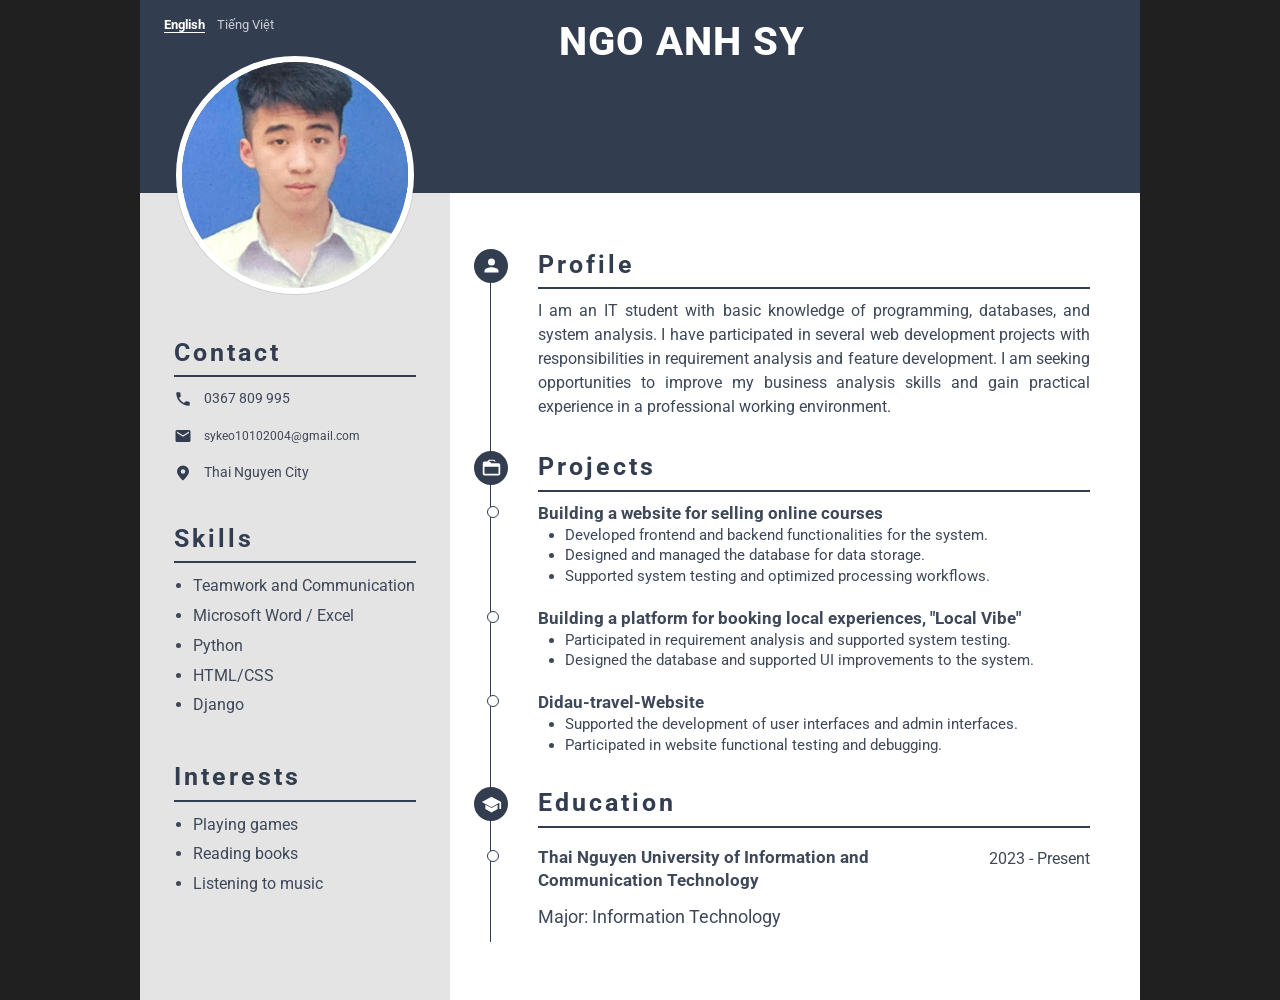
<file: index.html>
<!DOCTYPE html>
<html lang="en">
<head>
  <meta charset="UTF-8">
  <meta name="viewport" content="width=device-width, initial-scale=1.0">
  <meta name="description" content="Resume of Ngo Anh Sy, Business Analyst Intern">
  <title>Ngo Anh Sy </title>
  <link rel="preconnect" href="https://fonts.googleapis.com">
  <link rel="preconnect" href="https://fonts.gstatic.com" crossorigin>
  <link href="https://fonts.googleapis.com/css2?family=Roboto:wght@400;500;700;800&display=swap" rel="stylesheet">
  <link rel="stylesheet" href="styles.css">
</head>
<body>
  <main class="resume">
    <header class="resume-header">
      <nav class="language-switch" aria-label="Language">
        <a href="index.html" lang="en" aria-current="page">English</a>
        <a href="vi.html" lang="vi">Tiếng Việt</a>
      </nav>
      <div class="header-copy">
        <h1>NGO ANH SY</h1>
      </div>
    </header>

    <aside class="sidebar">
      <img class="avatar" src="assets/profile.jpg" alt="Portrait of Ngo Anh Sy">

      <section class="side-section contact-section">
        <h2>Contact</h2>
        <ul class="contact-list">
          <li>
            <svg viewBox="0 0 24 24" aria-hidden="true"><path d="M6.62 10.79a15.05 15.05 0 0 0 6.59 6.59l2.2-2.2a1 1 0 0 1 1.02-.24c1.12.37 2.33.56 3.57.56.55 0 1 .45 1 1V20c0 .55-.45 1-1 1C10.61 21 3 13.39 3 4c0-.55.45-1 1-1h3.5c.55 0 1 .45 1 1 0 1.25.2 2.45.57 3.57.11.36.02.77-.25 1.03z"/></svg>
            <a href="tel:+84367809995">0367 809 995</a>
          </li>
          <li>
            <svg viewBox="0 0 24 24" aria-hidden="true"><path d="M20 4H4a2 2 0 0 0-2 2v12a2 2 0 0 0 2 2h16a2 2 0 0 0 2-2V6a2 2 0 0 0-2-2m0 4-8 5-8-5V6l8 5 8-5z"/></svg>
            <a href="mailto:sykeo10102004@gmail.com">sykeo10102004@gmail.com</a>
          </li>
          <li>
            <svg viewBox="0 0 24 24" aria-hidden="true"><path d="M12 2a8 8 0 0 0-8 8c0 5.25 8 12 8 12s8-6.75 8-12a8 8 0 0 0-8-8m0 11a3 3 0 1 1 0-6 3 3 0 0 1 0 6"/></svg>
            <span>Thai Nguyen City</span>
          </li>
        </ul>
      </section>

      <section class="side-section">
        <h2>Skills</h2>
        <ul class="bullet-list">
          <li>Teamwork and Communication</li>
          <li>Microsoft Word / Excel</li>
          <li>Python</li>
          <li>HTML/CSS</li>
          <li>Django</li>
        </ul>
      </section>

      <section class="side-section interests-section">
        <h2>Interests</h2>
        <ul class="bullet-list">
          <li>Playing games</li>
          <li>Reading books</li>
          <li>Listening to music</li>
        </ul>
      </section>
    </aside>

    <div class="main-content">
      <section class="resume-section profile-section">
        <span class="section-icon" aria-hidden="true">
          <svg viewBox="0 0 24 24"><path d="M12 12a4 4 0 1 0 0-8 4 4 0 0 0 0 8m0 2c-2.67 0-8 1.34-8 4v2h16v-2c0-2.66-5.33-4-8-4"/></svg>
        </span>
        <h2>Profile</h2>
        <p class="profile-copy">I am an IT student with basic knowledge of programming, databases, and system analysis. I have participated in several web development projects with responsibilities in requirement analysis and feature development. I am seeking opportunities to improve my business analysis skills and gain practical experience in a professional working environment.</p>
      </section>

      <section class="resume-section projects-section">
        <span class="section-icon" aria-hidden="true">
          <svg viewBox="0 0 24 24"><path d="M10 4 12 6h8a2 2 0 0 1 2 2v10a2 2 0 0 1-2 2H4a2 2 0 0 1-2-2V6a2 2 0 0 1 2-2zm10 6H4v8h16zM9 2h6l2 2h-2l-1-1h-4L9 4H7z"/></svg>
        </span>
        <h2>Projects</h2>
        <div class="project-list">
          <article class="timeline-item">
            <h3>Building a website for selling online courses</h3>
            <ul>
              <li>Developed frontend and backend functionalities for the system.</li>
              <li>Designed and managed the database for data storage.</li>
              <li>Supported system testing and optimized processing workflows.</li>
            </ul>
          </article>
          <article class="timeline-item">
            <h3>Building a platform for booking local experiences, "Local Vibe"</h3>
            <ul>
              <li>Participated in requirement analysis and supported system testing.</li>
              <li>Designed the database and supported UI improvements to the system.</li>
            </ul>
          </article>
          <article class="timeline-item">
            <h3>Didau-travel-Website</h3>
            <ul>
              <li>Supported the development of user interfaces and admin interfaces.</li>
              <li>Participated in website functional testing and debugging.</li>
            </ul>
          </article>
        </div>
      </section>

      <section class="resume-section education-section">
        <span class="section-icon" aria-hidden="true">
          <svg viewBox="0 0 24 24"><path d="m12 3-11 6 11 6 9-4.91V17h2V9zm-7 9.18V17l7 4 7-4v-4.82l-7 3.82z"/></svg>
        </span>
        <h2>Education</h2>
        <article class="education-item">
          <div class="education-heading">
            <h3>Thai Nguyen University of Information and Communication Technology</h3>
            <span>2023 - Present</span>
          </div>
          <p>Major: Information Technology</p>
        </article>
      </section>
    </div>
  </main>
</body>
</html>
</file>
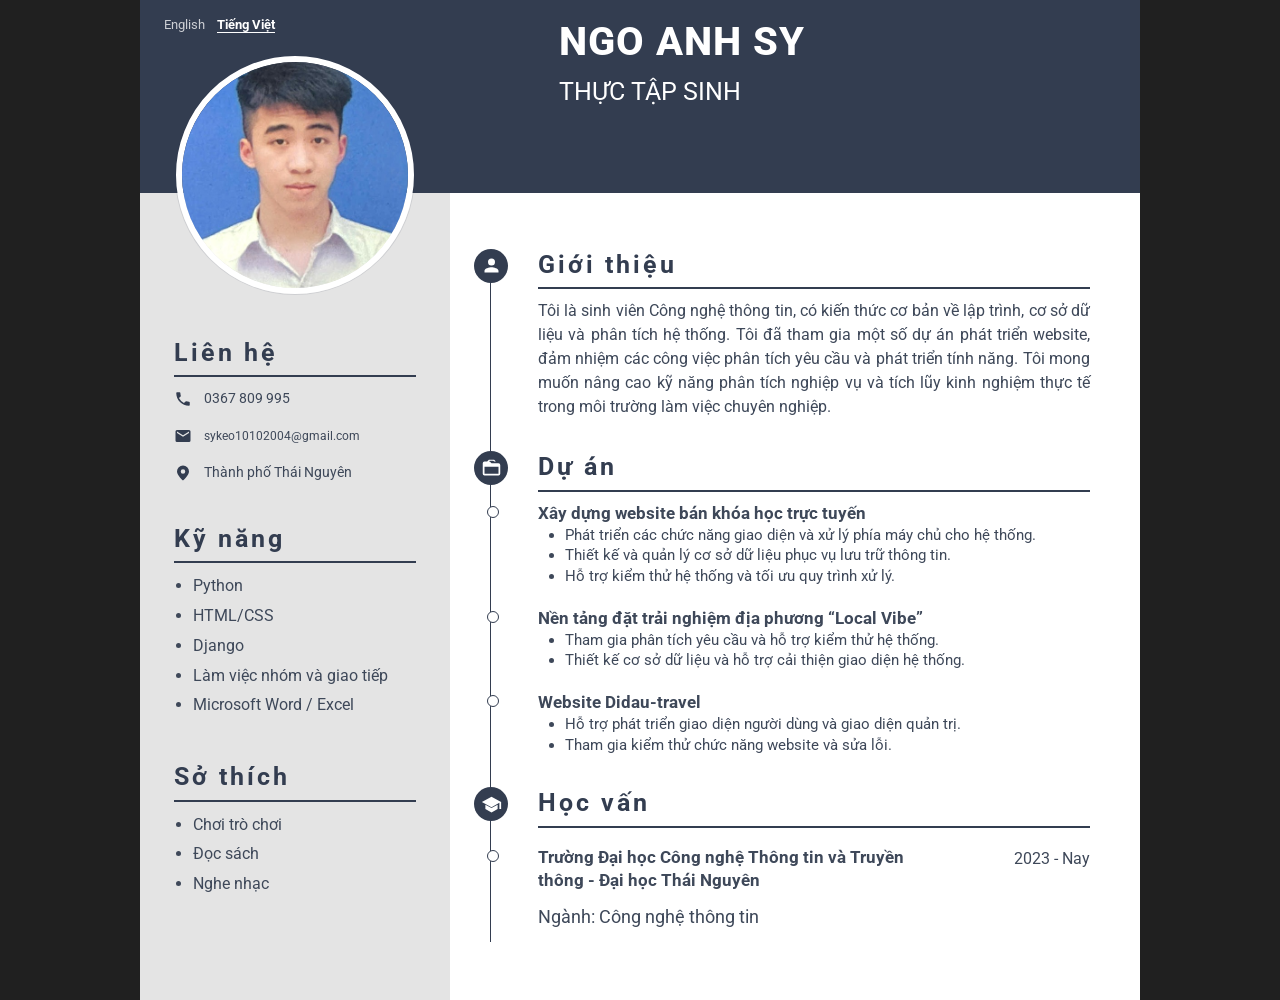
<file: vi.html>
<!DOCTYPE html>
<html lang="vi">
<head>
  <meta charset="UTF-8">
  <meta name="viewport" content="width=device-width, initial-scale=1.0">
  <meta name="description" content="CV tiếng Việt của Ngo Anh Sy, ứng viên Thực tập sinh Phân tích nghiệp vụ">
  <title>Ngo Anh Sy | Thực tập sinh Phân tích nghiệp vụ</title>
  <link rel="preconnect" href="https://fonts.googleapis.com">
  <link rel="preconnect" href="https://fonts.gstatic.com" crossorigin>
  <link href="https://fonts.googleapis.com/css2?family=Roboto:wght@400;500;700;800&display=swap" rel="stylesheet">
  <link rel="stylesheet" href="styles.css">
</head>
<body>
  <main class="resume">
    <header class="resume-header">
      <nav class="language-switch" aria-label="Ngôn ngữ">
        <a href="index.html" lang="en">English</a>
        <a href="vi.html" lang="vi" aria-current="page">Tiếng Việt</a>
      </nav>
      <div class="header-copy">
        <h1>NGO ANH SY</h1>
        <p>THỰC TẬP SINH</p>
      </div>
    </header>

    <aside class="sidebar">
      <img class="avatar" src="assets/profile.jpg" alt="Ảnh chân dung Ngo Anh Sy">

      <section class="side-section contact-section">
        <h2>Liên hệ</h2>
        <ul class="contact-list">
          <li>
            <svg viewBox="0 0 24 24" aria-hidden="true"><path d="M6.62 10.79a15.05 15.05 0 0 0 6.59 6.59l2.2-2.2a1 1 0 0 1 1.02-.24c1.12.37 2.33.56 3.57.56.55 0 1 .45 1 1V20c0 .55-.45 1-1 1C10.61 21 3 13.39 3 4c0-.55.45-1 1-1h3.5c.55 0 1 .45 1 1 0 1.25.2 2.45.57 3.57.11.36.02.77-.25 1.03z"/></svg>
            <a href="tel:+84367809995">0367 809 995</a>
          </li>
          <li>
            <svg viewBox="0 0 24 24" aria-hidden="true"><path d="M20 4H4a2 2 0 0 0-2 2v12a2 2 0 0 0 2 2h16a2 2 0 0 0 2-2V6a2 2 0 0 0-2-2m0 4-8 5-8-5V6l8 5 8-5z"/></svg>
            <a href="mailto:sykeo10102004@gmail.com">sykeo10102004@gmail.com</a>
          </li>
          <li>
            <svg viewBox="0 0 24 24" aria-hidden="true"><path d="M12 2a8 8 0 0 0-8 8c0 5.25 8 12 8 12s8-6.75 8-12a8 8 0 0 0-8-8m0 11a3 3 0 1 1 0-6 3 3 0 0 1 0 6"/></svg>
            <span>Thành phố Thái Nguyên</span>
          </li>
        </ul>
      </section>

      <section class="side-section">
        <h2>Kỹ năng</h2>
        <ul class="bullet-list">
          <li>Python</li>
          <li>HTML/CSS</li>
          <li>Django</li>
          <li>Làm việc nhóm và giao tiếp</li>
          <li>Microsoft Word / Excel</li>
        </ul>
      </section>

      <section class="side-section interests-section">
        <h2>Sở thích</h2>
        <ul class="bullet-list">
          <li>Chơi trò chơi</li>
          <li>Đọc sách</li>
          <li>Nghe nhạc</li>
        </ul>
      </section>
    </aside>

    <div class="main-content">
      <section class="resume-section profile-section">
        <span class="section-icon" aria-hidden="true">
          <svg viewBox="0 0 24 24"><path d="M12 12a4 4 0 1 0 0-8 4 4 0 0 0 0 8m0 2c-2.67 0-8 1.34-8 4v2h16v-2c0-2.66-5.33-4-8-4"/></svg>
        </span>
        <h2>Giới thiệu</h2>
        <p class="profile-copy">Tôi là sinh viên Công nghệ thông tin, có kiến thức cơ bản về lập trình, cơ sở dữ liệu và phân tích hệ thống. Tôi đã tham gia một số dự án phát triển website, đảm nhiệm các công việc phân tích yêu cầu và phát triển tính năng. Tôi mong muốn nâng cao kỹ năng phân tích nghiệp vụ và tích lũy kinh nghiệm thực tế trong môi trường làm việc chuyên nghiệp.</p>
      </section>

      <section class="resume-section projects-section">
        <span class="section-icon" aria-hidden="true">
          <svg viewBox="0 0 24 24"><path d="M10 4 12 6h8a2 2 0 0 1 2 2v10a2 2 0 0 1-2 2H4a2 2 0 0 1-2-2V6a2 2 0 0 1 2-2zm10 6H4v8h16zM9 2h6l2 2h-2l-1-1h-4L9 4H7z"/></svg>
        </span>
        <h2>Dự án</h2>
        <div class="project-list">
          <article class="timeline-item">
            <h3>Xây dựng website bán khóa học trực tuyến</h3>
            <ul>
              <li>Phát triển các chức năng giao diện và xử lý phía máy chủ cho hệ thống.</li>
              <li>Thiết kế và quản lý cơ sở dữ liệu phục vụ lưu trữ thông tin.</li>
              <li>Hỗ trợ kiểm thử hệ thống và tối ưu quy trình xử lý.</li>
            </ul>
          </article>
          <article class="timeline-item">
            <h3>Nền tảng đặt trải nghiệm địa phương “Local Vibe”</h3>
            <ul>
              <li>Tham gia phân tích yêu cầu và hỗ trợ kiểm thử hệ thống.</li>
              <li>Thiết kế cơ sở dữ liệu và hỗ trợ cải thiện giao diện hệ thống.</li>
            </ul>
          </article>
          <article class="timeline-item">
            <h3>Website Didau-travel</h3>
            <ul>
              <li>Hỗ trợ phát triển giao diện người dùng và giao diện quản trị.</li>
              <li>Tham gia kiểm thử chức năng website và sửa lỗi.</li>
            </ul>
          </article>
        </div>
      </section>

      <section class="resume-section education-section">
        <span class="section-icon" aria-hidden="true">
          <svg viewBox="0 0 24 24"><path d="m12 3-11 6 11 6 9-4.91V17h2V9zm-7 9.18V17l7 4 7-4v-4.82l-7 3.82z"/></svg>
        </span>
        <h2>Học vấn</h2>
        <article class="education-item">
          <div class="education-heading">
            <h3>Trường Đại học Công nghệ Thông tin và Truyền thông - Đại học Thái Nguyên</h3>
            <span>2023 - Nay</span>
          </div>
          <p>Ngành: Công nghệ thông tin</p>
        </article>
      </section>
    </div>
  </main>
</body>
</html>
</file>
<file: styles.css>
:root {
  --navy: #333d50;
  --ink: #3e4859;
  --sidebar: #e4e4e4;
  --paper: #fff;
}

* {
  box-sizing: border-box;
}

body {
  margin: 0;
  padding: 0;
  background: #202020;
  color: var(--ink);
  font-family: "Roboto", Arial, sans-serif;
  font-size: 16px;
  line-height: 1.42;
}

a {
  color: inherit;
  text-decoration: none;
}

a:hover {
  text-decoration: underline;
}

.resume {
  display: grid;
  grid-template-columns: 31% minmax(0, 1fr);
  grid-template-areas:
    "header header"
    "sidebar main";
  width: min(100%, 1000px);
  min-height: 100vh;
  margin: 0 auto;
  background: var(--paper);
}

.resume-header {
  position: relative;
  grid-area: header;
  min-height: 182px;
  background: var(--navy);
  color: #fff;
}

.language-switch {
  position: absolute;
  top: 16px;
  left: 24px;
  display: flex;
  gap: 12px;
  font-size: 13px;
}

.language-switch a {
  color: #fff;
  opacity: 0.75;
}

.language-switch a[aria-current="page"] {
  font-weight: 700;
  opacity: 1;
  text-decoration: underline;
  text-underline-offset: 3px;
}

.header-copy {
  margin-left: 39.5%;
  padding: 18px 24px 22px;
}

.header-copy h1 {
  margin: 0;
  font-size: clamp(24px, 4vw, 40px);
  font-weight: 800;
  letter-spacing: 1px;
  line-height: 1.2;
  white-space: nowrap;
}

.header-copy p {
  margin: 8px 0 0;
  font-size: clamp(17px, 2.5vw, 25px);
  font-weight: 400;
}

.sidebar {
  position: relative;
  grid-area: sidebar;
  padding: 144px 34px 60px;
  background: var(--sidebar);
}

.avatar {
  position: absolute;
  top: -137px;
  left: 50%;
  display: block;
  width: 238px;
  aspect-ratio: 1;
  transform: translateX(-50%);
  border: 6px solid #fff;
  border-radius: 50%;
  object-fit: cover;
  object-position: center 38%;
  box-shadow: 0 0 0 1px rgb(51 61 80 / 12%);
}

.side-section {
  margin-top: 40px;
}

.contact-section {
  margin-top: 0;
}

.side-section h2,
.resume-section > h2 {
  margin: 0;
  border-bottom: 2px solid var(--navy);
  color: var(--navy);
  font-size: 25px;
  font-weight: 700;
  letter-spacing: 3px;
  line-height: 1.3;
}

.side-section h2 {
  padding-bottom: 6px;
  margin-bottom: 12px;
}

.contact-list,
.bullet-list {
  margin: 0;
  padding-left: 19px;
}

.contact-list {
  display: grid;
  gap: 18px;
  padding: 0;
  list-style: none;
  font-size: 14px;
}

.contact-list li {
  display: flex;
  align-items: center;
  gap: 12px;
  min-width: 0;
  overflow-wrap: anywhere;
}

.contact-list a[href^="mailto:"] {
  font-size: 12px;
  white-space: nowrap;
}

.contact-list svg {
  width: 18px;
  height: 18px;
  flex: 0 0 18px;
  fill: var(--navy);
}

.bullet-list li {
  padding-left: 0;
  margin-bottom: 7px;
}

.interests-section {
  margin-top: 44px;
}

.main-content {
  position: relative;
  grid-area: main;
  padding: 56px 50px 60px 24px;
}

.main-content::before {
  position: absolute;
  top: 76px;
  bottom: 58px;
  left: 40px;
  width: 1px;
  background: var(--navy);
  content: "";
}

.resume-section {
  position: relative;
  margin: 0 0 32px;
  padding-left: 64px;
}

.section-icon {
  position: absolute;
  top: 0;
  left: 0;
  z-index: 1;
  display: grid;
  width: 34px;
  height: 34px;
  place-items: center;
  border-radius: 50%;
  background: var(--navy);
}

.section-icon svg {
  width: 21px;
  height: 21px;
  fill: #fff;
}

.resume-section > h2 {
  min-height: 35px;
  padding: 0 0 6px;
  font-size: 25px;
  letter-spacing: 3px;
}

.profile-copy {
  margin: 10px 0 0;
  font-size: 16px;
  line-height: 1.5;
  text-align: justify;
  text-justify: inter-word;
}

.project-list {
  padding-top: 10px;
}

.timeline-item {
  position: relative;
  margin: 0 0 20px;
}

.timeline-item::before,
.education-item::before {
  position: absolute;
  top: 4px;
  left: -51px;
  width: 10px;
  height: 10px;
  border: 1.5px solid var(--navy);
  border-radius: 50%;
  background: var(--paper);
  content: "";
}

.timeline-item h3,
.education-item h3 {
  margin: 0;
  font-size: 17px;
  font-weight: 700;
  line-height: 1.35;
}

.project-role {
  margin: 0 0 12px 4px;
  font-size: 18px;
}

.timeline-item ul {
  margin: 0;
  padding-left: 27px;
  font-size: 15px;
  line-height: 1.38;
}

.education-section {
  margin-top: 6px;
  margin-bottom: 0;
}

.education-item {
  position: relative;
  margin-top: 18px;
}

.education-item::before {
  top: 4px;
}

.education-heading {
  display: flex;
  align-items: flex-start;
  justify-content: space-between;
  gap: 20px;
}

.education-heading h3 {
  max-width: 75%;
}

.education-heading span {
  flex-shrink: 0;
  padding-top: 2px;
}

.education-item p {
  margin: 12px 0 0;
  font-size: 18px;
}

@media (min-width: 1001px) {
  .resume {
    min-height: 1000px;
  }
}

@media (max-width: 700px) {
  body {
    background: var(--paper);
    font-size: 15px;
  }

  .resume {
    grid-template-columns: 1fr;
    grid-template-areas:
      "header"
      "sidebar"
      "main";
  }

  .resume-header {
    min-height: 140px;
  }

  .language-switch {
    top: 10px;
    right: 14px;
    left: auto;
  }

  .header-copy {
    margin-left: 0;
    padding: 40px 14px 18px;
  }

  .header-copy h1 {
    font-size: clamp(18px, 5.2vw, 34px);
  }

  .header-copy p {
    margin-top: 5px;
    font-size: 14px;
  }

  .sidebar {
    padding: 82px 28px 34px;
  }

  .avatar {
    top: -50px;
    left: 24px;
    width: 120px;
    transform: none;
    border-width: 5px;
  }

  .contact-section {
    margin-top: 0;
  }

  .side-section {
    margin-top: 28px;
  }

  .main-content {
    padding: 36px 22px 40px 18px;
  }

  .main-content::before {
    top: 54px;
    bottom: 40px;
    left: 34px;
  }

  .resume-section {
    margin-bottom: 28px;
    padding-left: 52px;
  }

  .section-icon {
    left: 0;
    width: 30px;
    height: 30px;
  }

  .section-icon svg {
    width: 19px;
    height: 19px;
  }

  .resume-section > h2,
  .side-section h2 {
    font-size: 21px;
    letter-spacing: 2px;
  }

  .profile-copy,
  .timeline-item ul {
    font-size: 14px;
  }

  .profile-copy {
    text-align: left;
  }

  .timeline-item h3,
  .project-role,
  .education-item p {
    font-size: 16px;
  }

  .timeline-item::before,
  .education-item::before {
    left: -42px;
  }

  .education-heading {
    display: block;
  }

  .education-heading h3 {
    max-width: none;
  }

  .education-heading span {
    display: block;
    margin-top: 6px;
  }
}

@media (max-width: 360px) {
  .header-copy h1 {
    font-size: 16px;
    letter-spacing: 0.5px;
  }
}

@media print {
  @page {
    size: A4;
    margin: 0;
  }

  body {
    background: #fff;
    font-size: 10.5pt;
    print-color-adjust: exact;
    -webkit-print-color-adjust: exact;
  }

  .language-switch {
    display: none;
  }

  .resume {
    width: 210mm;
    height: 297mm;
    min-height: 297mm;
    grid-template-columns: 31% minmax(0, 1fr);
    grid-template-rows: 35mm minmax(0, 1fr);
  }

  .resume-header {
    height: 35mm;
    min-height: 35mm;
  }

  .header-copy {
    padding: 5mm 5mm 4mm;
  }

  .header-copy h1 {
    font-size: 25pt;
  }

  .header-copy p {
    margin-top: 2mm;
    font-size: 15pt;
  }

  .sidebar {
    display: flex;
    min-height: 0;
    flex-direction: column;
    padding: 92px 7mm 10mm;
  }

  .avatar {
    top: -25mm;
    width: 42mm;
    border-width: 1.5mm;
  }

  .side-section {
    margin-top: 24px;
  }

  .contact-section {
    margin-top: 0;
  }

  .side-section h2 {
    padding-bottom: 5px;
    margin-bottom: 10px;
    font-size: 16pt;
    letter-spacing: 2.2px;
  }

  .contact-list {
    gap: 11px;
    font-size: 11pt;
  }

  .contact-list li {
    gap: 8px;
  }

  .contact-list a[href^="mailto:"] {
    font-size: 9.5pt;
  }

  .contact-list svg {
    width: 14px;
    height: 14px;
    flex-basis: 14px;
  }

  .bullet-list li {
    margin-bottom: 6px;
  }

  .bullet-list {
    font-size: 11pt;
    line-height: 1.55;
  }

  .interests-section {
    margin-top: 24px;
  }

  .main-content {
    display: flex;
    min-height: 0;
    flex-direction: column;
    padding: 30px 9mm 5mm 18px;
  }

  .main-content::before {
    top: 43px;
    bottom: 25px;
    left: 32px;
  }

  .resume-section {
    margin-bottom: 28px;
    padding-left: 50px;
    break-inside: avoid;
    page-break-inside: avoid;
  }

  .section-icon {
    width: 28px;
    height: 28px;
  }

  .section-icon svg {
    width: 17px;
    height: 17px;
  }

  .resume-section > h2 {
    min-height: 35px;
    padding-bottom: 6px;
    font-size: 18pt;
    letter-spacing: 2.4px;
  }

  .profile-copy {
    margin-top: 12px;
    font-size: 11.5pt;
    line-height: 1.55;
  }

  .projects-section {
    display: flex;
    min-height: 0;
    flex: 1 1 auto;
    flex-direction: column;
  }

  .project-list {
    display: flex;
    min-height: 0;
    flex: 1 1 auto;
    flex-direction: column;
    justify-content: space-evenly;
    padding-top: 12px;
  }

  .timeline-item {
    margin-bottom: 0;
    break-inside: avoid;
    page-break-inside: avoid;
  }

  .timeline-item::before,
  .education-item::before {
    left: -40px;
    width: 8px;
    height: 8px;
  }

  .timeline-item h3,
  .education-item h3 {
    font-size: 12.5pt;
    line-height: 1.35;
  }

  .timeline-item ul {
    padding-left: 23px;
    font-size: 11pt;
    line-height: 1.5;
  }

  .education-section {
    margin-top: 0;
    margin-bottom: 0;
  }

  .education-item {
    margin-top: 16px;
  }

  .education-item p {
    margin-top: 12px;
    font-size: 11.5pt;
  }

  .education-heading {
    gap: 8px;
  }
  .education-heading h3 {
    max-width: 72%;
  }

  .education-heading span {
    font-size: 10pt;
  }
}
</file>
